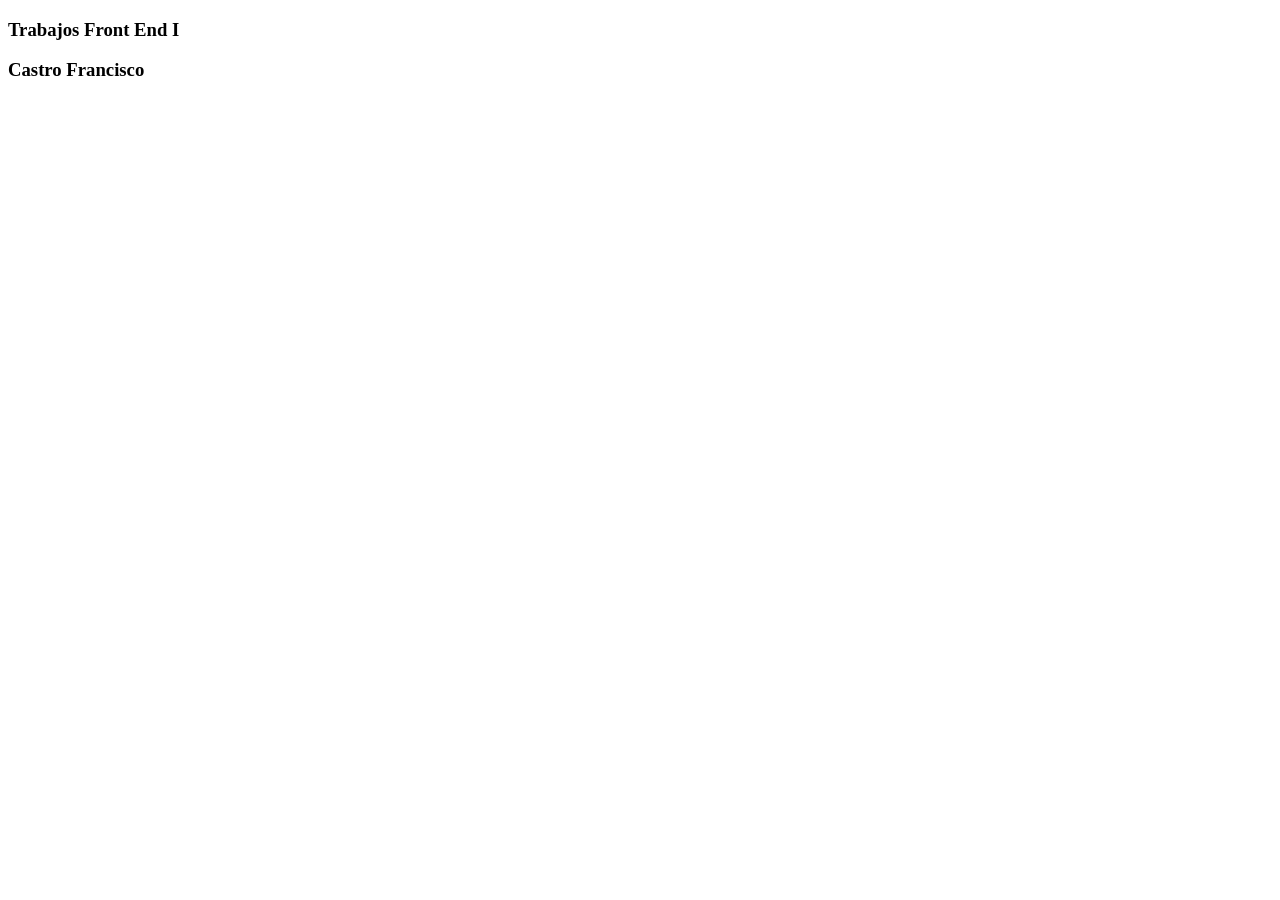
<file: index.html>
<!DOCTYPE html>
<html lang="Es">
<head>
    <meta charset="UTF-8">
    <meta http-equiv="X-UA-Compatible" content="IE=edge">
    <meta name="viewport" content="width=device-width, initial-scale=1.0">
    <title>Document</title>
</head>
<header>
    <h3>Trabajos Front End I </h3>
    <h3>Castro Francisco</h3>
</header>
<body>

</body>
</html>
</file>
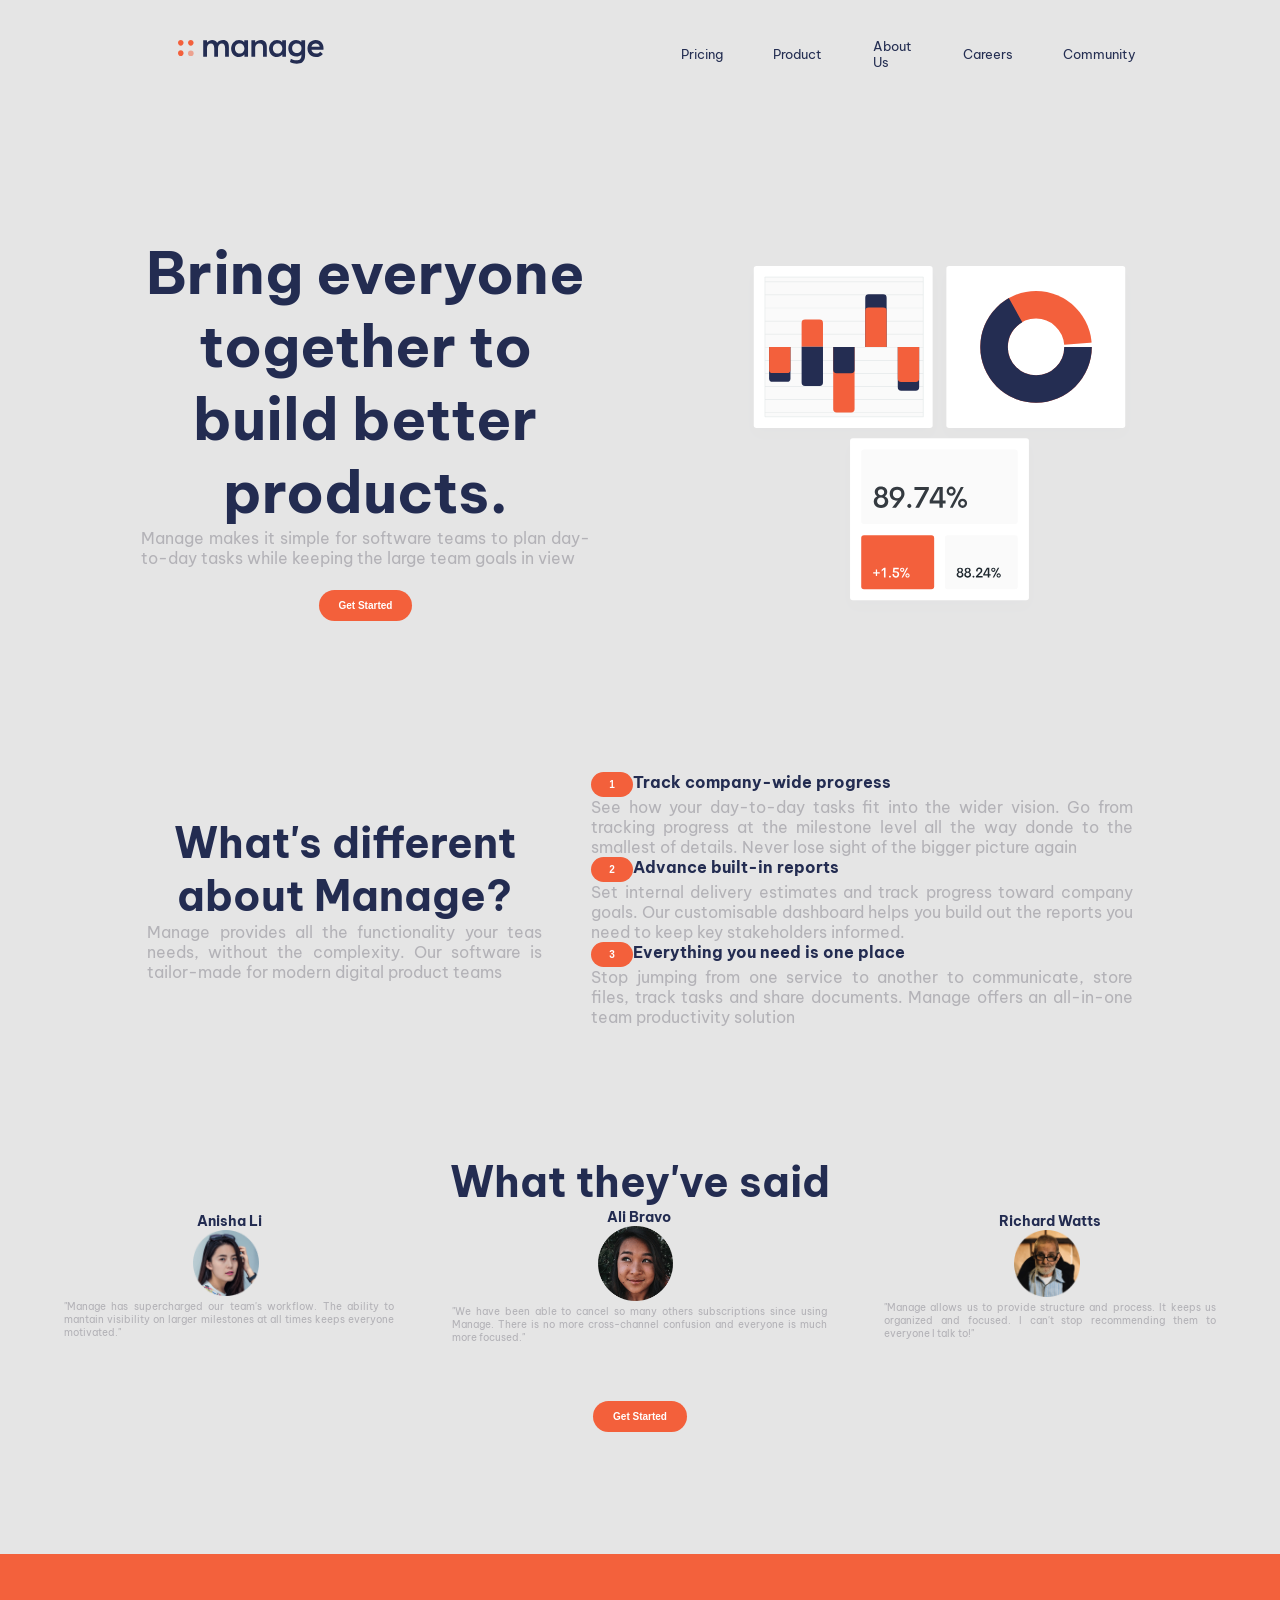
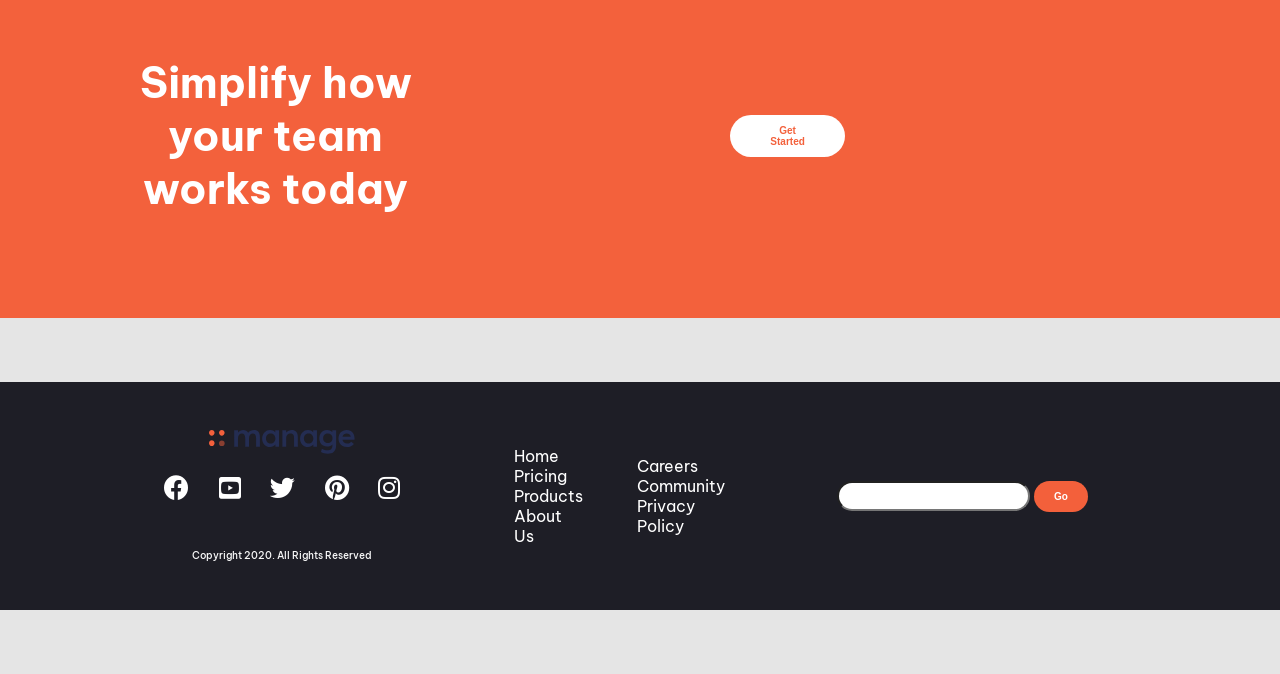
<file: Castro Francisco Final Front End I/index.html>
<!DOCTYPE html>
<html lang="en">
<head>
    <meta charset="UTF-8">
    <meta http-equiv="X-UA-Compatible" content="IE=edge">
    <meta name="viewport" content="width=device-width, initial-scale=1.0">
    <title>Final Front End I Castro Francisco</title>
    <link rel="stylesheet" href="https://use.fontawesome.com/releases/v5.15.2/css/all.css">
    <link rel="preconnect" href="https://fonts.googleapis.com">
    <link rel="preconnect" href="https://fonts.gstatic.com" crossorigin>
    <link href="https://fonts.googleapis.com/css2?family=Be+Vietnam+Pro:wght@400;500;700&display=swap" rel="stylesheet">
    <link rel=stylesheet href="./css/style.css">
</head>
<body>
<header>
<div class="logo">
<img src="./img/logo.svg" alt="Logo Manage">
</div>
<div class="navbar">
<img class="iconomobile" src="./img/icon-hamburger.svg" alt="Icono Menu">
<nav>
<ul> 
    <li><a href="#">Pricing</a></li>
    <li><a href="#">Product</a></li>
    <li><a href="#">About Us</a></li>
    <li><a href="#">Careers</a></li>
    <li><a href="#">Community</a></li>
</ul>
</nav>
<button class="buttondesktop" type="submit">Get Started</button>
</div>
</header>
<main>
<section class="section1estadistica">


    <img class="grupoImagenes1" src="./img/illustration-intro.svg" alt="Graficos Estadísticos">
    <div class="divdesktop">
    <h1>Bring everyone together to build better products.</h1>
    <p class="pblack">Manage makes it simple for software teams to plan day-to-day tasks while keeping the large team goals in view</p>
    <button class="buttonmain" type="submit">Get Started</button>
    </div>
</section>
<section class="section2ventajas">
    <div class="div1sec2">
        <span>
        <h2>What's different about Manage?</h2>
        <!-- <button class="buttonmain2" type="submit">1</button>What's different about Manage? -->
        </span>
        
        <p class="pblack">Manage provides all the functionality your teas needs, without the complexity. Our software is tailor-made for modern digital product teams</p>
    </div>
    <div class="divorg">
    <div class="div2sec2">
        <span>
        <button class="buttonmain2" type="submit">1</button>Track company-wide progress
        </span>
        <p>See how your day-to-day tasks fit into the wider vision. Go from tracking progress at the milestone level all the way donde to the smallest of details. Never lose sight of the bigger picture again</p>
    </div>
    <div class="div3sec2">
        <span>
        <button class="buttonmain2" type="submit">2</button>Advance built-in reports
        </span>
        <p>Set internal delivery estimates and track progress toward company goals. Our customisable dashboard helps you build out the reports you need to keep key stakeholders informed.</p>
    </div>
    <div class="div4sec2">
        
    <span>
    <button class="buttonmain2" type="submit">3</button>Everything you need is one place
</span>
<p>Stop jumping from one service to another to communicate, store files, track tasks and share documents. Manage offers an all-in-one team productivity solution</p>
</div>
</div>
</section>
<section class="section3opiniones">
<div class="divorg2">
<h2>What they've said</h2>
<div class="divorg3">
<article class="art1sec3">
<h3>Anisha Li</h3>
<img src="./img/avatar-anisha.png" alt="Anisha's Picture">
<p>"Manage has supercharged our team's workflow. The ability to mantain visibility on larger milestones at all times keeps everyone motivated."</p>
</article>
<article class="art2sec3">
<h3>Ali Bravo</h3>
<img src="./img/avatar-ali.png" alt="Ali's Picture">
<p>"We have been able to cancel so many others subscriptions since using Manage. There is no more cross-channel confusion and everyone is much more focused."</p>
</article>
<article class="art3sec3">  
<h3>Richard Watts</h3>
<img src="./img/avatar-richard.png" alt="Richards' Picture">
<p>"Manage allows us to provide structure and process. It keeps us organized and focused. I can't stop recommending them to everyone I talk to!"</p>
</article>
</div>
<button class="buttonmain" type="submit">Get Started</button>
</div>
</section>
<section class="section4banner">
<div class="simplify">
<h2>Simplify how your team works today</h2>
<button class="buttonmain4" type="submit">Get Started</button>
</div>
</section>
</main>
<footer>
<div class="logosyredes">
<img src="./img/logo.svg" alt="Logo Manage">
<span class="redsocial">
<a href="https://www.facebook.com/manage" target="_blank"><i class="fab fa-facebook"></i></a>
<a href="https://www.youtube.com/" target="_blank"><i class="fab fa-youtube-square"></i></a>
<a href="https://twitter.com/" target="_blank"><i class="fab fa-twitter"></i></a>
<a href="https://ar.pinterest.com/" target="_blank"><i class="fab fa-pinterest"></i></a>
<a href="https://www.instagram.com/manage/" target="_blank"><i class="fab fa-instagram"></i></a>
</span>
<h6>Copyright 2020. All Rights Reserved</h6>
</div>
<div class="listasfooter">
<span>
<ul>
    <li><a href="#">Home</a></li>
    <li><a href="#">Pricing</a></li>
    <li><a href="#">Products</a></li>
    <li><a href="#">About Us</a></li>
</ul>

<ul>
    <li><a href="#">Careers</a></li>
    <li><a href="#">Community</a></li>
    <li><a href="#">Privacy Policy</a></li>
</ul>
</span>
</div>
<div class="formfooter">
<form action="#">
<input class="email" type="email" name="emailupdate">
<input class="go" type="submit" value="Go">
</form>
</div>
</footer>
</body>
</html>
</file>
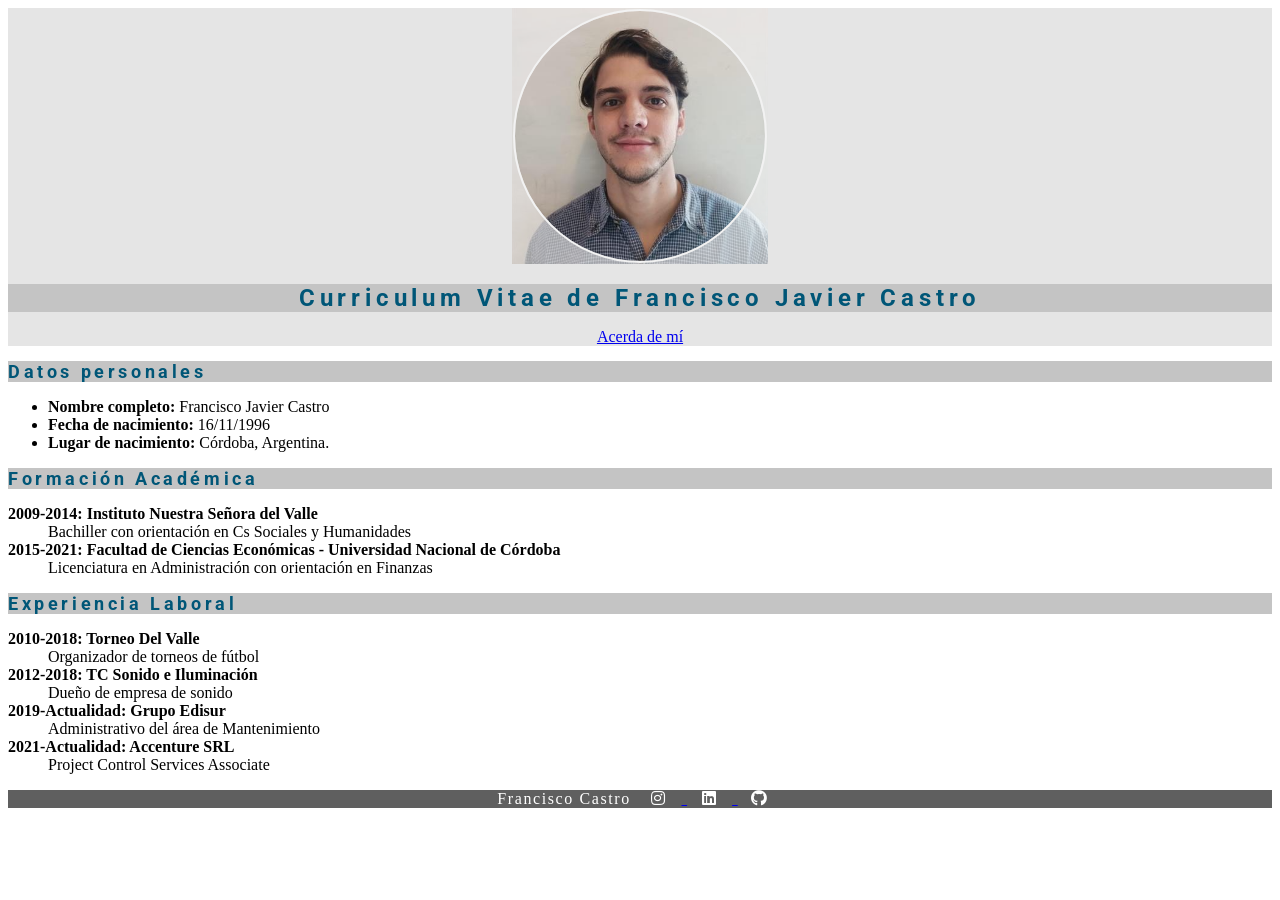
<file: Curriculum/index.html>
<!DOCTYPE html>
<html lang="es">
<head>
<meta charset="UTF-8">
<meta http-equiv="X-UA-Compatible" content="IE=edge">
<meta name="viewport" content="width=device-width, initial-scale=1.0">
<title>CV Francisco Castro</title>
<link rel="preconnect" href="https://fonts.googleapis.com">
<link rel="preconnect" href="https://fonts.gstatic.com" crossorigin>
<link href="https://fonts.googleapis.com/css2?family=Roboto:wght@300;400&display=swap" rel="stylesheet">
<link rel="stylesheet" href="https://use.fontawesome.com/releases/v5.15.2/css/all.css">
<link rel="stylesheet" href="./css/style.css">
</head>
<body>
<header>
<img src="./img/Foto cv.png" alt="Foto Francisco Castro" >
<h1>Curriculum Vitae de Francisco Javier Castro</h1>
<nav> <a href="./acerdade.html">Acerda de mí</a></nav>
</header>
<main>
<section id= "Datos">
        <h2>Datos personales</h2>
        <ul>
        <li> <span class=texto-resaltado>Nombre completo:</span> Francisco Javier Castro</li>
        <li> <span class=texto-resaltado>Fecha de nacimiento:</span> 16/11/1996</li>
        <li> <span class=texto-resaltado>Lugar de nacimiento:</span> Córdoba, Argentina.</li>
        </ul>
</section>
<section>
<h2>Formación Académica</h2>
<dl>
<dt> <span class=texto-resaltado>2009-2014: Instituto Nuestra Señora del Valle</span> </dt>
<dd>Bachiller con orientación en Cs Sociales y Humanidades</dd>
<dt> <span class=texto-resaltado>2015-2021: Facultad de Ciencias Económicas - Universidad Nacional de Córdoba</span> </dt>
<dd>Licenciatura en Administración con orientación en Finanzas</dd>
</dl>
</section>
<section>
        <h2>Experiencia Laboral</h2>
        <dl>
        <dt><span class=texto-resaltado>2010-2018: Torneo Del Valle</span> </dt>
        <dd>Organizador de torneos de fútbol 
        <dt><span class=texto-resaltado>2012-2018: TC Sonido e Iluminación</span> </dt>
        <dd>Dueño de empresa de sonido </dd>
        <dt><span class=texto-resaltado>2019-Actualidad: Grupo Edisur</span> </dt>
        <dd>Administrativo del área de Mantenimiento</dd>
        <dt><span class=texto-resaltado>2021-Actualidad: Accenture SRL</span> </dt>
        <dd>Project Control Services Associate</dd>
        </dl>
</section>
</main>
<footer>
    <p>Francisco Castro
<a href="https://www.instagram.com/francastro22/" target="_blank">
    <i class="fab fa-instagram"></i>
</a> 
<a href="https://ar.linkedin.com/in/francisco-castro-126122191" target="_blank">
<i class="fab fa-linkedin"></i> 
</a>
<a href="https://github.com/francastro22" target="_blank">
<i class="fab fa-github"></i>
</a> 
    </p>
</footer>
</body>
</html>
</file>
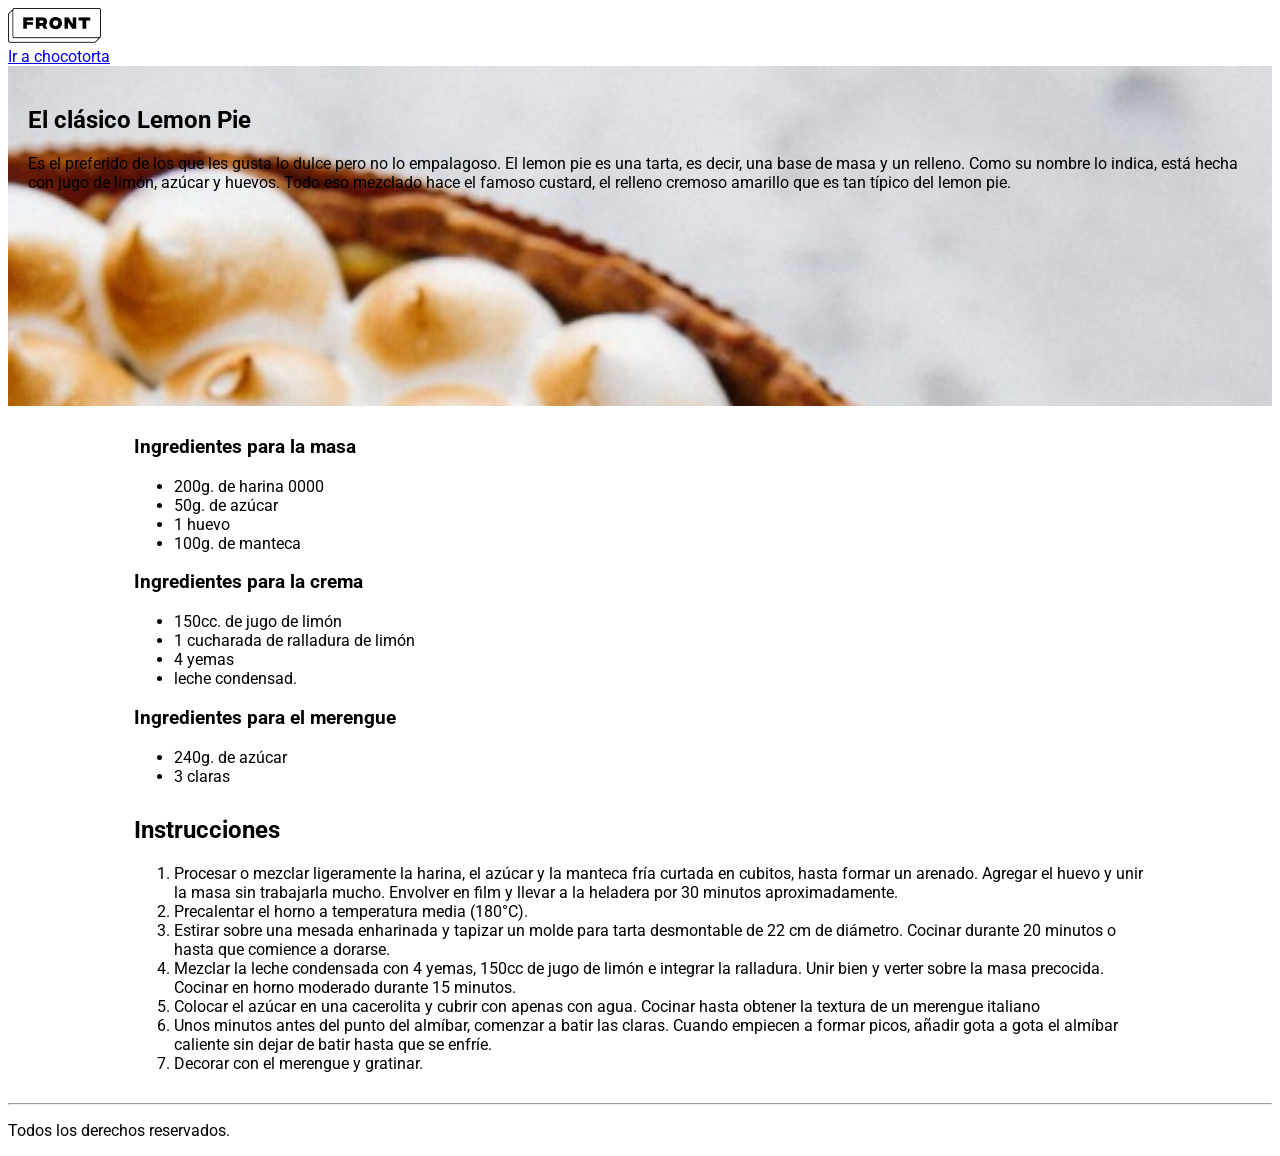
<file: Lemon_pie/index.html>
<!DOCTYPE html>
<html lang="es">
<head>
    <meta charset="UTF-8">
    <meta http-equiv="X-UA-Compatible" content="IE=edge">
    <meta name="viewport" content="width=, initial-scale=1.0">
    <title>Lemon Pie</title>
<link rel="stylesheet" href="https://use.fontawesome.com/releases/v5.15.2/css/all.css">
<link rel="preconnect" href="https://fonts.googleapis.com">
<link rel="preconnect" href="https://fonts.gstatic.com" crossorigin>
<link href="https://fonts.googleapis.com/css2?family=Roboto:wght@300;400&display=swap" rel="stylesheet">
<link rel="stylesheet" href="./css/style.css">
</head>
<body>
    <header>
        <img src="./img/Logo Front I.png" alt="Logo Front End I">
        <nav> <a href="chocotorta.html"> Ir a chocotorta</a></nav>    
    </header>
    <main>
<section class="banner">
        <h1>El clásico Lemon Pie</h1>  
<p>Es el preferido de los que les gusta lo dulce pero no lo empalagoso. El lemon pie es una tarta, es decir, una base de masa y un relleno. Como su nombre lo indica, está hecha con jugo de limón, azúcar y huevos. Todo eso mezclado hace el famoso custard, el relleno cremoso amarillo que es tan típico del lemon pie.</p>     
</section>
<section>
    <h3>Ingredientes para la masa</h3>
    <ul>
        <li>200g. de harina 0000 </li>
        <li>50g. de azúcar</li>
        <li>1 huevo</li>
        <li>100g. de manteca</li>
    </ul>
    <h3>Ingredientes para la crema</h3>
    <ul>
        <li>150cc. de jugo de limón</li>
        <li>1 cucharada de ralladura de limón</li>
        <li>4 yemas</li>
        <li>leche condensad.</li>
    </ul>
    <h3>Ingredientes para el merengue</h3>
    <ul>
        <li>240g. de azúcar</li>
        <li>3 claras</li>
    </ul>
</section>
<section>
    <h2>Instrucciones</h2>
    <ol>
        <li>Procesar o mezclar ligeramente la harina, el azúcar y la manteca fría curtada en cubitos, hasta formar un arenado. Agregar el huevo y unir la masa sin trabajarla mucho. Envolver en film y llevar a la heladera por 30 minutos aproximadamente.</li>
        <li>Precalentar el horno a temperatura media (180°C).</li>
        <li>Estirar sobre una mesada enharinada y tapizar un molde para tarta desmontable de 22 cm de diámetro. Cocinar durante 20 minutos o hasta que comience a dorarse.</li>
        <li>Mezclar la leche condensada con 4 yemas, 150cc de jugo de limón e integrar la ralladura. Unir bien y verter sobre la masa precocida. Cocinar en horno moderado durante 15 minutos.</li>
        <li>Colocar el azúcar en una cacerolita y cubrir con apenas con agua. Cocinar hasta obtener la textura de un merengue italiano</li>
        <li>Unos minutos antes del punto del almíbar, comenzar a batir las claras. Cuando empiecen a formar picos, añadir gota a gota el almíbar caliente sin dejar de batir hasta que se enfríe.</li>
        <li>Decorar con el merengue y gratinar.</li>
    </ol>
</section>
</main>  
<footer>
    <hr>
    <p>Todos los derechos reservados.</p>
</footer>
</body>
</html>
</file>
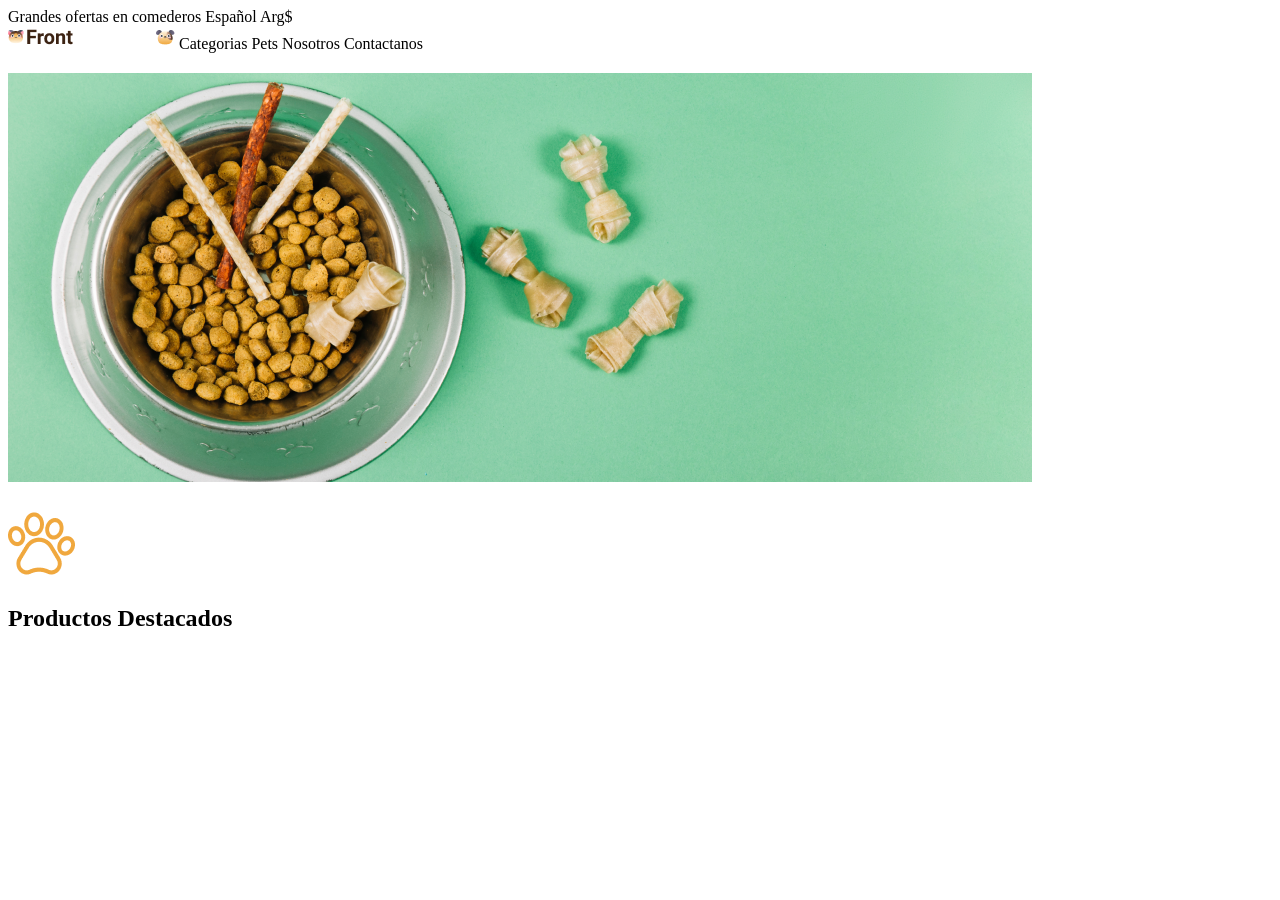
<file: Petshop/index.html>
<!DOCTYPE html>
<html lang="es">
<head>
    <meta charset="UTF-8">
    <meta http-equiv="X-UA-Compatible" content="IE=edge">
    <meta name="viewport" content="width=device-width, initial-scale=1.0">
    <title>Document</title>
</head>
<header>
<span>Grandes ofertas en comederos</span>
<span>Español</span>
<span>Arg$</span>

    
</header>
<body>
    <section>

        <span> <img src="./Img/Logo Front Cat&Dog.png" alt="Logo Cat&Dog"></span>
        <span> 
        Categorias
        Pets
        Nosotros
        Contactanos
        </span>
    </section>
    <section>
<h2> <img src="./Img/Banner principal Petshop.png" alt=""></h2>
</section>
<section>
<h2> <img src="./Img/Icono Huella.png" alt="Icono Huella"></h2>
<h1>Productos Destacados</h1>

</section>
    
</body>
</html>
</file>
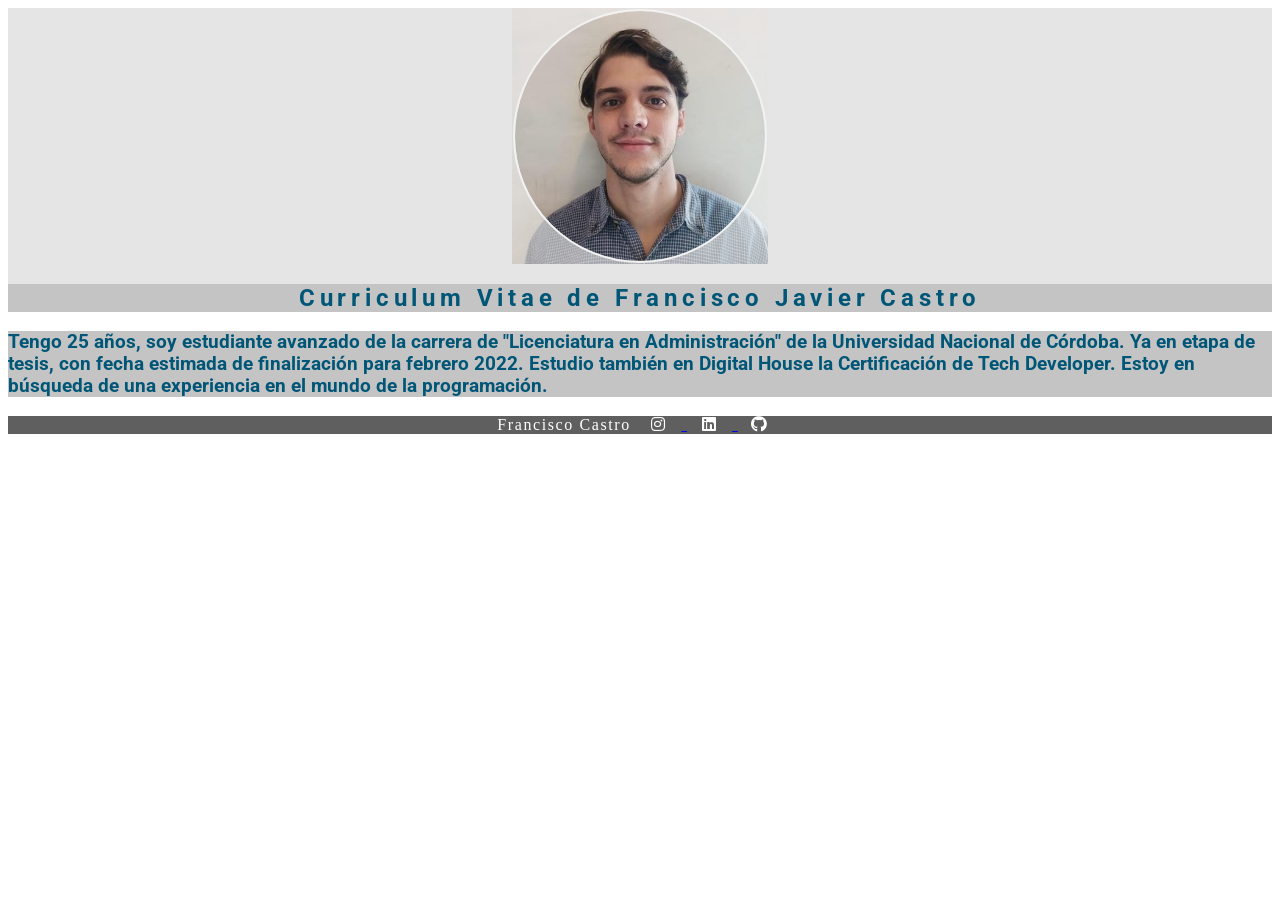
<file: Curriculum/acerdade.html>
<!DOCTYPE html>
<html lang="es">
<head>
<meta charset="UTF-8">
<meta http-equiv="X-UA-Compatible" content="IE=edge">
<meta name="viewport" content="width=device-width, initial-scale=1.0">
<title>CV Francisco Castro</title>
<link rel="preconnect" href="https://fonts.googleapis.com">
<link rel="preconnect" href="https://fonts.gstatic.com" crossorigin>
<link href="https://fonts.googleapis.com/css2?family=Roboto:wght@300;400&display=swap" rel="stylesheet">
<link rel="stylesheet" href="https://use.fontawesome.com/releases/v5.15.2/css/all.css">
<link rel="stylesheet" href="./css/style.css">
</head>
<body>
<header>
<img src="./img/Foto cv.png" alt="Foto Francisco Castro" >
<h1>Curriculum Vitae de Francisco Javier Castro</h1>
</header>
<main>
<h3>Tengo 25 años, soy estudiante avanzado de la carrera de "Licenciatura en Administración" de la Universidad Nacional de Córdoba. Ya en etapa de tesis, con fecha estimada de finalización para febrero 2022. Estudio también en Digital House la Certificación de Tech Developer. Estoy en búsqueda de una experiencia en el mundo de la programación. </h2>
</main>
<footer>
    <p>Francisco Castro
<a href="https://www.instagram.com/francastro22/" target="_blank">
    <i class="fab fa-instagram"></i>
</a> 
<a href="https://ar.linkedin.com/in/francisco-castro-126122191" target="_blank">
<i class="fab fa-linkedin"></i> 
</a>
<a href="https://github.com/francastro22" target="_blank">
<i class="fab fa-github"></i>
</a> 
    </p>
</footer>
</body>
</html>
</file>
<file: Castro Francisco Final Front End I/css/style.css>
*{
box-sizing: border-box;
margin: 0;
padding: 0;    
}
:root{
--primary-color:rgb(242, 95, 58);
--secondary-color:rgb(35, 44, 81);
}
body{
background-color: #E5E5E5;
font-family: 'Be Vietnam Pro', sans-serif;
}
h1, h2, h3{
    color: var(--secondary-color);
    font-weight: 700;
    text-align: center;
}
p{
    color: #B3B2B7;
    font-family: 500;
    font-size: 12px;
}
h6{
    font-weight:500;
}
.section4banner {
background-color:#F3613C;
width: 100%;
height: 50%;
text-align: justify;
}
footer{
background-color:#1E1E26;
width: 100%;
height: 17%;
margin: 5% auto;
display: flex;
flex-direction: column-reverse;
justify-content: space-around;
align-items: center;
}
header .navbar nav{
    display: none;
}
.buttondesktop{
    display: none;
}
header {
    position: relative;
    width: 100vw;
    height: 12vh;
    display: flex;
    flex-wrap: wrap;
    justify-content: space-between;
    align-items:center;
}

.section1estadistica{
width: 78%;
height: 36%;
margin: 10% auto;
text-align: justify;
}

.grupoImagenes1{
width: 80%;
height: 80%;
margin-left: 10%;
}
button {
font-size: 10px;
font-weight: bold;
text-align: center;
color: #FFFFFF;
background: #F3603B;
border-radius: 30px;
border: none;
padding: 10px 20px;
}
.buttonmain4 {
background-color: #FFFFFF;
color: #F3603B;

}
.buttonmain{
margin-left:35%;
}
.buttonmain2{
    padding: 7px 18px;
}
.section2ventajas{
    width: 77%;
    height: 38%;
    margin: 10% auto;
    text-align: justify;
}
.section3opiniones{
    width: 90%;
    height: 33%;
    margin: 5% auto;
    text-align: justify;
}
.section2ventajas div span{
    color: var(--secondary-color);
    font-weight: 700;
}
.section3opiniones img{
width: 20%;
height: 20%;    
margin-left: 39%;
}
.section3opiniones h3{
    font-size: 14px;
}
.section3opiniones p{
font-size: 10px;
}
.listasfooter span{
display:flex;
flex-direction:row;
justify-content: space-around;
align-items: center;
gap:30%;
}
.listasfooter span ul{
list-style-type: none;
font-size: 12px;
}
.listasfooter span ul a{
text-decoration: none;
color:white;

}
.listasfooter {
margin: 5% auto;
}
.logosyredes{
    display:flex;
    flex-direction:column-reverse;
    justify-content: space-around;
    align-items: center;
    gap:40%;   
}
.logosyredes h6{
order:-1;
color: rgb(249, 249, 249);
font-size: 10px;
margin:10% auto;
}
.logosyredes span a{
text-decoration: none;
color:white;
font-size: 25px;
}
.logosyredes span{
    display:flex;
    flex-direction:row;
    justify-content: center;
    align-items: center;
    gap:25%;
    margin-bottom: 15%;
}
.email{
border-radius: 15px;
padding: 10px;
width: px;
height: 30px;
margin: 10% 0;
    
}
.go {
font-size: 10px;
font-weight: bold;
text-align: center;
color: #FFFFFF;
background: #F3603B;
border-radius: 30px;
border: none;
padding: 10px 20px;
}
.simplify{
width: 80%;
height:10%;
margin: auto;
}
.simplify h2{
color: white;
margin: 10% auto;
}
.simplify button{
margin: 10% 30%;
}
@media screen and (min-width:375px){

    header .navbar nav{
        display:flex;
        flex-direction:row;
        justify-content: space-around;
        align-items: center;
        gap:30%;
        }
    header .navbar .iconomobile{
        display:none;
        }
    .navbar nav ul{
        list-style-type: none;
        font-size: 13px;
        display:flex;
        flex-direction:row;
        justify-content: flex-start;
        align-items: center;
        gap:20%;
        margin-right: 70%;
    
        }
    .navbar nav ul li a{
        text-decoration: none;
        color:#242E52;
    }
    .navbar nav::after{
    content:url("../img/ButtonGetSt.png");
    width: 40%;
    height:20%;
    margin-right: 10%;
    /*se que le falta el link pero queria probar el ::after y creo que con javascrip se podria linkear*/

    }
    header{
    justify-content: space-around;
    }
    .grupoImagenes1{
        width: 40%;
        height: 40%;
        margin-left: 5%;



    }
    h1{
    font-size: 58px;
    }
    h2{
        font-size: 42px;
    }
    .section1estadistica{
    display: flex;
    flex-wrap: nowrap;
    flex-direction:row-reverse;
    justify-content: flex-start;
    align-items: center;
    gap:10%;
    }
    
    p{
    font-size: 16px;
    }
    .divdesktop{
        display: flex;
        flex-wrap: nowrap;
        flex-direction:column;
        justify-content: flex-start;
        align-items: center;
        gap:20%;
    }
    .buttonmain{
        margin: 5% 0%;
    }

.section2ventajas{
    display: flex;
    flex-wrap: nowrap;
    flex-direction:row;
    justify-content: flex-start;
    align-items: center;
    gap:5%;
}
.divorg{
    display: flex;
    flex-wrap: nowrap;
    flex-direction:column;
    justify-content: flex-start;
    align-items: center;
    gap:10%;
}
.section3opiniones{
    display: flex;
    flex-wrap: nowrap;
    flex-direction:row;
    justify-content: flex-start;
    align-items: center;
    gap:5%;
}
.divorg2{
    display: flex;
    flex-wrap: nowrap;
    flex-direction:column;
    justify-content: center;
    align-items: center;
    gap:10%;
}
.divorg2{
    margin:auto;
}
.divorg3{
    display: flex;
    flex-wrap: nowrap;
    flex-direction:row;
    justify-content: flex-start;
    align-items: center;
    gap:5%;
}
.section4banner{
height: 15%;
}


.simplify{
    display: flex;
    flex-wrap: nowrap;
    flex-direction:row;
    justify-content: flex-start;
    align-items: center;
}

.buttonmain4{
padding: 10px 40px;
}
footer {
    flex-direction:row;
}
.logosyredes img{
order: 2;
margin:10% 0%;
}
.logosyredes{
margin-left: 15%;
}
.formfooter{
margin-right: 15%;
}
.listasfooter span ul a{
    font-size: 16px;
}
.navbar nav ul li a:hover{
color: rgb(249, 249, 249);
}

.listasfooter span ul li a:hover {
color: orange;
}
button:hover {
opacity: 50%;
}

}
</file>
<file: Curriculum/css/style.css>
header{
background-color: #E5E5E5; 
text-align: center;
}

h1, h2{
    font-family: 'Roboto', sans-serif;
    background-color: #c4c4c4;
    letter-spacing: 0.2em;
    color: #005677;
}
h3{
    font-family: 'Roboto', sans-serif;
    background-color: #c4c4c4;
    color: #005677;
}

h1{
    font-size: 24px;
}
h2{
    font-size: 18px;
}
.texto-resaltado{
    font-weight: bold;

}
footer{
    background-color: #5f5f5f;
    text-align: center;
    color: white;
    letter-spacing: 0.1em;
}
i{
    width: 45px;
    color: white
}
</file>
<file: Lemon_pie/css/style.css>
body{
    font-family: 'Roboto', sans-serif;
    font-weight: normal;
}


section.banner{
    background-image: url(../img/Lemon\ Pie.jpeg);
    background-repeat: no-repeat;
    background-size: cover;
    background-position:center;
    background-attachment: fixed;
    height: 300px;
    padding: 20px;
}
section.banner ~ section{
    max-width: 80%;
    margin:30px auto;
    
}
</file>
